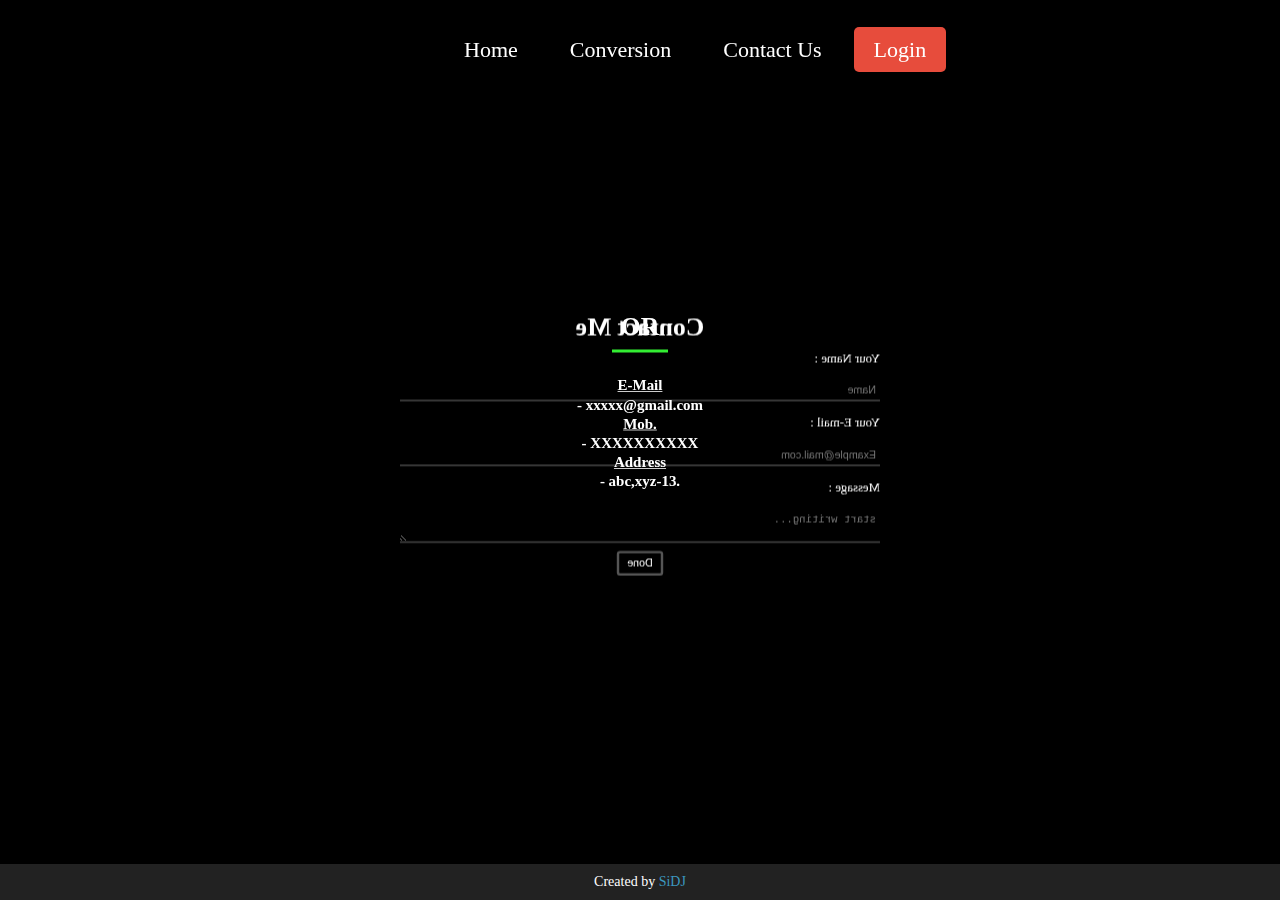
<file: contactus.html>
<html>

<head>

</head>

<body>
	<header>
		<nav id="navbar">
			<div class="menu">
				<a href="index.html">Home</a>
				<a href="conversion.html">Conversion</a>
				<a href="contactus.html">Contact Us</a>
				<a href="login.html">Login</a>
			</div>
		</nav>
		<div class="container">
			<div class="front side">
				<div class="content">
					<h1>OR</h1>
					<p>
					<h3> <b><u>E-Mail</b></u>
						<h3> - xxxxx@gmail.com<br>
							<h3> <b><u>Mob.</u></b>
								<h3> - XXXXXXXXXX<br>
									<h3><b><u>Address</u></b>
										<h3> - abc,xyz-13.
											</p>
				</div>
			</div>
			<div class="back side">
				<div class="content">
					<h1>Contact Me</h1>
					<form>
						<label>Your Name :</label>
						<input type="text" placeholder="Name">
						<label>Your E-mail :</label>
						<input type="text" placeholder="Example@mail.com">
						<label>Message :</label>
						<textarea placeholder="start writing..."></textarea>
						<input type="submit" value="Done">
					</form>
				</div>
			</div>

		</div>
	</header>
	<footer>
		<p>
		  Created by
		  <a href="#">SiDJ</a>
		  
		  </p>
	  </footer>
</body>
<style>
	* {
		margin: 0;
		padding: 0;
		box-sizing: border-box;
	}

	body {
		height: 100vh;
		display: -webkit-box;
		display: -ms-flexbox;
		display: flex;
		-webkit-box-pack: center;
		-ms-flex-pack: center;
		justify-content: center;
		-webkit-box-align: center;
		-ms-flex-align: center;
		align-items: center;
		-webkit-perspective: 1000px;
		perspective: 1000px;
		-webkit-transform-style: preserve-3d;
		transform-style: preserve-3d;
		position: relative;
		background-color: #000000;
		font-family: "Montserrat";
		overflow-x: hidden;
	}

	nav {
		width: 100%;
		height: 100px;
		display: flex;
		justify-content: space-between;
		align-items: center;
		padding: 0px 150px;
		position: absolute;
		top: 0px;
	}

	.menu a {
		text-decoration: none;
		color: white;
		font-size: 22px;
		padding: 10px 20px;
		margin: 0px 4px;
	}

	.menu a:last-child {
		background: #e74c3c;
		border-radius: 5px;
	}

	.menu a:hover {
		background: #008000;
		border-radius: 5px;
		transition: 0s linear;
	}

	.container {
		min-width: 700px;
		min-height: 350px;
		border-radius: 20px;
		position: relative;
		-webkit-transition: 1.5s ease-in-out;
		transition: 1.5s ease-in-out;
		transform-style: preserve-3d;
	}

	.side {
		position: absolute;
		text-align: center;
		width: 100%;
		height: 100%;
		padding: 20px 50px;
		color: #fff;
		transform-style: preserve-3d;
		backface-visibility: hidden;
		border-radius: 20px;
	}

	.content {
		transform: translatez(70px) scale(0.8);
		line-height: 1.5em;
	}

	.content h1 {
		position: relative;
	}

	.content p {
		margin-top: 50px;
		line-height: 2em;
	}

	.content h1:before {
		content: "";
		position: absolute;
		bottom: -20px;
		height: 3px;
		background-color: #3e3;
		width: 70px;
		left: 50%;
		transform: translateX(-50%);
	}

	.front {
		z-index: 2;
		background-size: 100vh;
		background-size: cover;
		background-image: url(https://livewallpaperhd.com/wp-content/uploads/2017/07/Dark-Elegant-Wallpaper.jpg);
	}

	.back {
		background-color: #333;
		transform: rotateY(180deg);
		z-index: 0;
		padding-top: 10px;
		background-image: url(https://userscontent2.emaze.com/images/f9538183-0ff9-478f-b964-c8ab90421e3b/3d28e192fda5c17250f96a2779c84475.jpg);
	}

	.container:hover {
		-webkit-transform: rotateY(180deg);
		transform: rotateY(180deg);
	}

	form {
		text-align: left;
	}

	.back h1 {
		margin: 0;
	}

	form label,
	form input {
		display: block;
	}

	form input,
	form textarea {
		background: transparent;
		border: 0;
		border-bottom: 2px solid #444;
		padding: 5px;
		width: 100%;
		color: #fff;
	}

	form label {
		margin: 15px 0;
	}

	form input[type="submit"] {
		display: block;
		width: auto;
		margin: 10px auto;
		padding: 5px 10px;
		border: 3px solid #555;
		border-radius: 4px;
		color: #fff;
		cursor: pointer;
	}

	/* my button style  */
	.white-mode {
		text-decoration: none;
		padding: 7px 10px;
		background-color: #122;
		border-radius: 3px;
		color: #fff;
		transition: 0.35s ease-in-out;
		position: fixed;
		left: 15px;
		bottom: 15px;
		font-family: "Montserrat";
	}

	.white-mode:hover {
		background-color: #fff;
		color: #122;
	}
	footer {
			background-color: #222;
			color: #fff;
			font-size: 14px;
			bottom: 0;
			position: fixed;
			left: 0;
			right: 0;
			text-align: center;
			z-index: 999;
		}

		footer p {
			margin: 10px 0;
		}

		footer i {
			color: red;
		}

		footer a {
			color: #3c97bf;
			text-decoration: none;
		}
</style>

</html>
</file>
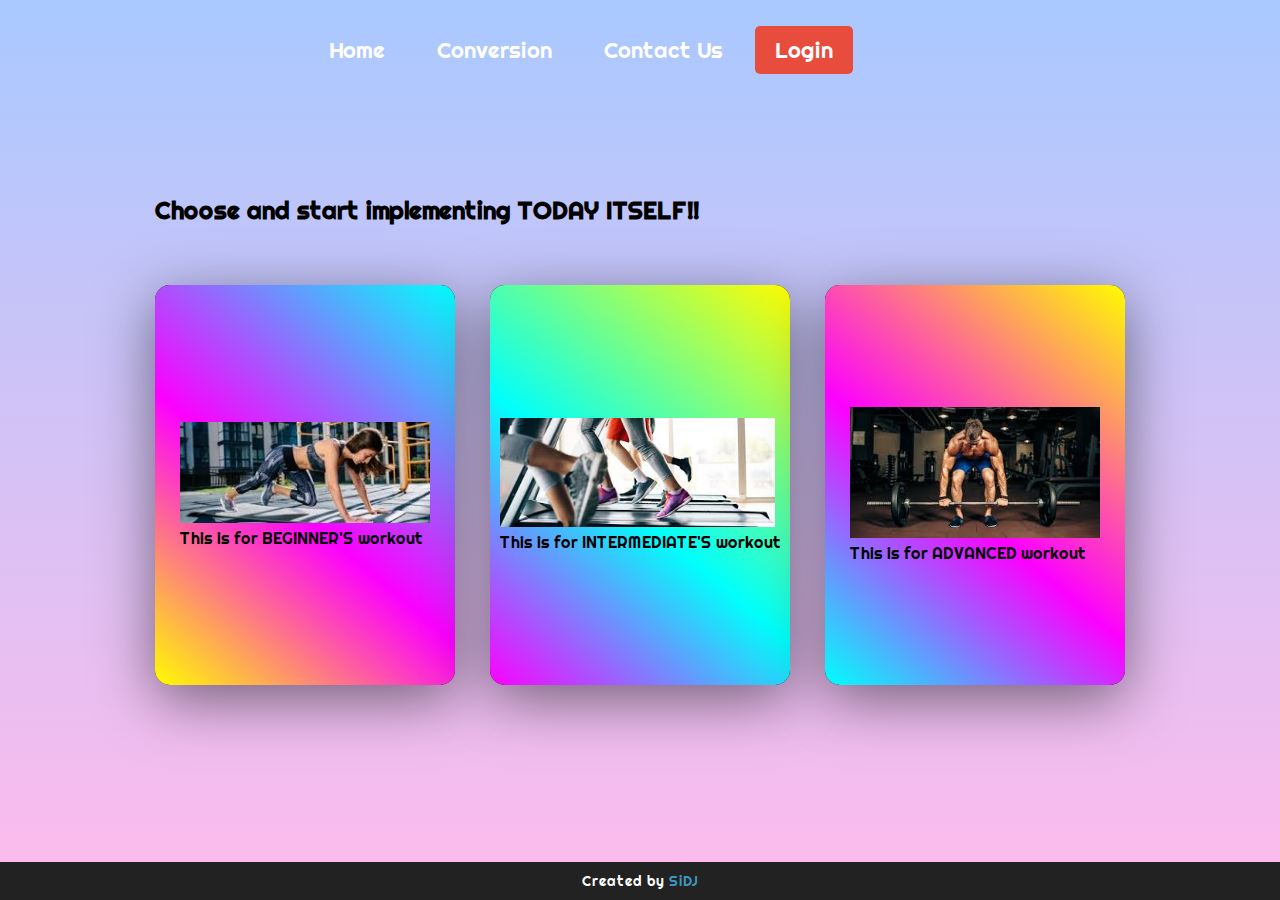
<file: conversion.html>
<!doctype html>

<head>
  <title>Body Types</title>
</head>

<body>
  <header>
    <nav id="navbar">
      <div class="menu">
        <a href="index.html">Home</a>
        <a href="conversion.html">Conversion</a>
        <a href="contactus.html">Contact Us</a>
        <a href="login.html">Login</a>
      </div>
    </nav>
    <h2>Choose and start implementing TODAY ITSELF!!</h2>
    <div class="container">

      <div class="card">
        <div class="face face1">
          <div class="content">
            <span class="stars"></span>
            <h2 class="java">PLAN</h2>
            <p class="java">CHEST DAY- WEIGHTS Flat Barbell Bench Press, 3 sets of 10.<br>
              BACK DAY- Seated Cable Row, 3 sets of 10.<br>
              SHOULDER DAY- Seated Dumbbell Military Press, 3 sets of 10.<br>
              LEG DAY- Leg Press Machine, 3 sets of 10.<br>
              ARMS DAY- Dumbbell Curls, 3 Sets of 10.</p>
          </div>
        </div>
        <div class="face face2">
          <p><img src="beginner.jpg" width="250"><br>This is for BEGINNER'S workout</p>
        </div>
      </div>

      <div class="card">
        <div class="face face1">
          <div class="content">
            <span class="stars"></span>
            <h2 class="python">PLAN</h2>
            <p class="python">Squats* 8-12.<br>
              Hack Squats. 8-12.<br>
              Sissy Squats. 10-12.<br>
              Leg Extensions. 10-12.<br>
              Lunges. 10 Each.<br>
              Stiff Legged Deadlifts. 8-12.<br>
              Leg Curls. 10-12.<br>
              Standing Calf Raises. 10-12.</p>
          </div>
        </div>
        <div class="face face2">
          <p><img src="inter.jpg" width="275"><br>This is for INTERMEDIATE'S workout</p>
        </div>
      </div>

      <div class="card">
        <div class="face face1">
          <div class="content">
            <span class="stars"></span>
            <h2 class="cSharp">PLAN</h2>
            <p class="cSharp">#1 – NEGATIVE REPETITIONS.<br>
              #2 – STAGGERED SETS.<br>
              #3 – PRE-EXHAUST TRAINING.<br>
              #4 – SUPERSETS.<br>
              #5 – HALF REPETITIONS.<br>
              #6 – 21'S.<br>
              #7 – 'CLEARING THE RACK'<br>
              #8 – VARIATION EXERCISE.</p>
          </div>
        </div>
        <div class="face face2">
          <p><img src="adv.jpg" width="250"><br>This is for ADVANCED workout </p>
        </div>
      </div>
    </div>
  </header>
  <footer>
    <p>
      Created by
      <a href="#">SiDJ</a>
      
      </p>
  </footer>
</body>
<style>
  @import url("https://fonts.googleapis.com/css2?family=Righteous&display=swap");

  body {
    margin: 0;
    padding: 0;
    display: flex;
    justify-content: center;
    align-items: center;
    font-family: "Righteous", cursive;
    min-height: 100vh;
    background-color: #a9c9ff;
    background-image: linear-gradient(180deg, #a9c9ff 0%, #ffbbec 100%);
    overflow-x: hidden;
  }

  nav {
    width: 100%;
    height: 100px;
    display: flex;
    justify-content: space-between;
    align-items: center;
    padding: 0px 150px;
    position: absolute;
    top: 0px;
  }

  .menu a {
    text-decoration: none;
    color: white;
    font-size: 22px;
    padding: 10px 20px;
    margin: 0px 4px;
  }

  .menu a:last-child {
    background: #e74c3c;
    border-radius: 5px;
  }

  .menu a:hover {
    background: #008000;
    border-radius: 5px;
    transition: 0s linear;
  }

  body .container {
    max-width: 100vw;
    display: grid;
    grid-template-columns: repeat(auto-fit, minmax(300px, 1fr));
    grid-gap: 35px;
    margin: 0 auto;
    padding: 40px 0;
  }

  body .container .card {
    position: relative;
    width: 300px;
    height: 400px;
    margin: 0 auto;
    background: #000;
    border-radius: 15px;
    box-shadow: 0 15px 60px rgba(0, 0, 0, 0.5);
  }

  body .container .card .face {
    position: absolute;
    bottom: 0;
    left: 0;
    width: 100%;
    height: 100%;
    display: flex;
    justify-content: center;
    align-items: center;
  }

  body .container .card .face.face1 {
    box-sizing: border-box;
    padding: 20px;
  }

  body .container .card .face.face1 h2 {
    margin: 0;
    padding: 0;
  }

  body .container .card .face.face1 .java {
    background-color: #fffc00;
    -webkit-background-clip: text;
    -webkit-text-fill-color: transparent;
  }

  body .container .card .face.face1 .python {
    background-color: #00fffc;
    -webkit-background-clip: text;
    -webkit-text-fill-color: transparent;
  }

  body .container .card .face.face1 .cSharp {
    background-color: #fc00ff;
    -webkit-background-clip: text;
    -webkit-text-fill-color: transparent;
  }

  body .container .card .face.face2 {
    transition: 0.5s;
  }

  body .container .card .face.face2 h2 {
    margin: 0;
    padding: 0;
    font-size: 10em;
    color: #fff;
    transition: 0.5s;
    text-shadow: 0 2px 5px rgba(0, 0, 0, 0.2);
    z-index: 10;
  }

  body .container .card:hover .face.face2 {
    height: 60px;
  }

  body .container .card:hover .face.face2 h2 {
    font-size: 2em;
  }

  body .container .card:nth-child(1) .face.face2 {
    background-image: linear-gradient(40deg, #fffc00 0%, #fc00ff 45%, #00fffc 100%);
    border-radius: 15px;
  }

  body .container .card:nth-child(2) .face.face2 {
    background-image: linear-gradient(40deg, #fc00ff 0%, #00fffc 45%, #fffc00 100%);
    border-radius: 15px;
  }

  body .container .card:nth-child(3) .face.face2 {
    background-image: linear-gradient(40deg, #00fffc 0%, #fc00ff 45%, #fffc00 100%);
    border-radius: 15px;
  }
  footer {
			background-color: #222;
			color: #fff;
			font-size: 14px;
			bottom: 0;
			position: fixed;
			left: 0;
			right: 0;
			text-align: center;
			z-index: 999;
		}

		footer p {
			margin: 10px 0;
		}

		footer i {
			color: red;
		}

		footer a {
			color: #3c97bf;
			text-decoration: none;
		}
</style>

</html>
</file>
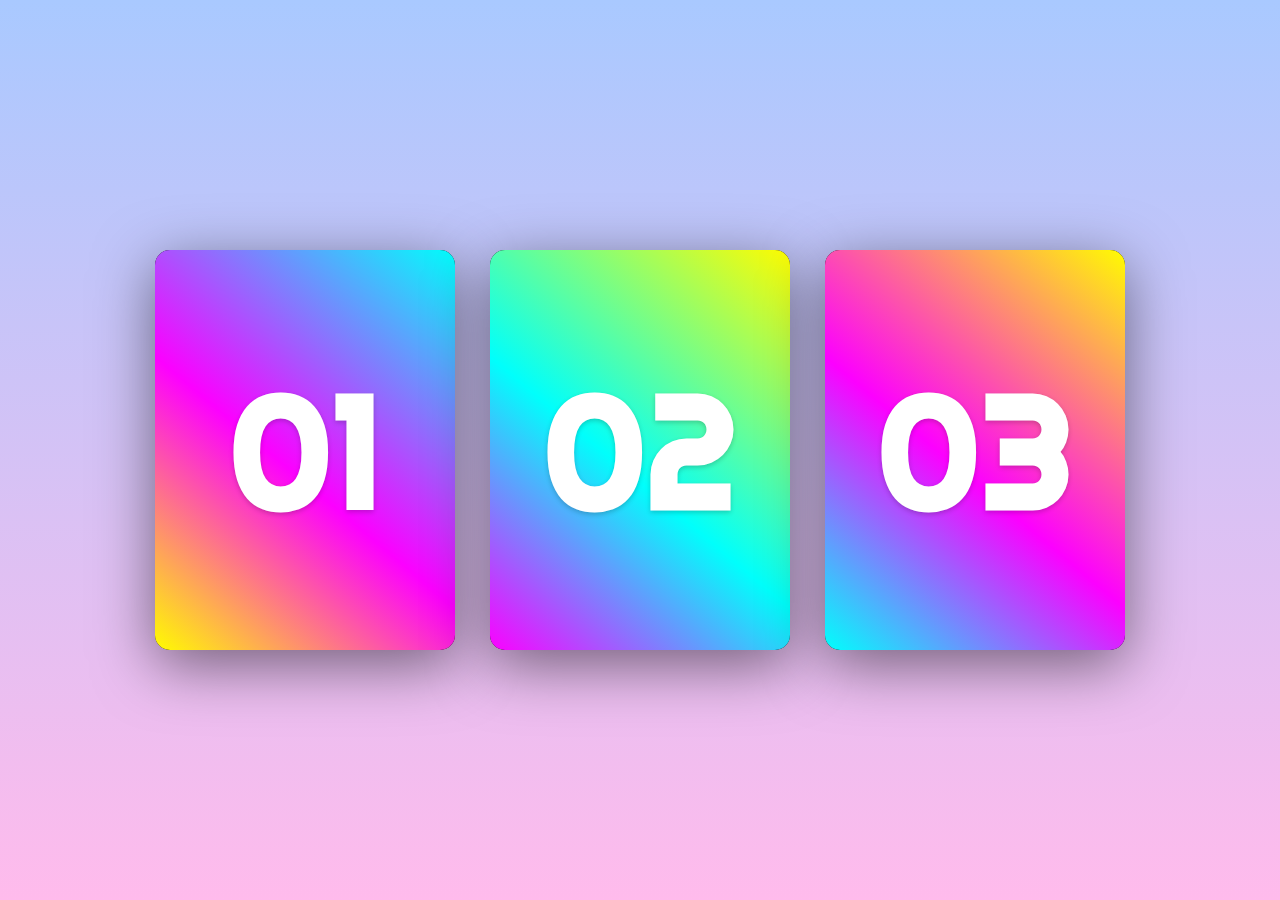
<file: index1.html>
<!doctype html>
     <head>       
          <title>Website</title>   
          </head>    
            <body>
				<div class="container">

					<div class="card">
					  <div class="face face1">
						<div class="content">
						  <span class="stars"></span>
						  <h2 class="java">Java</h2>
						  <p class="java">Java is a class-based, object-oriented programming language that is designed to have as few implementation dependencies as possible.</p>
						</div>
					  </div>
					  <div class="face face2">
						<h2>01</h2>
					  </div>
					</div>
				  
					<div class="card">
					  <div class="face face1">
						<div class="content">
						  <span class="stars"></span>
						  <h2 class="python">Python</h2>
						  <p class="python">Python is an interpreted, high-level and general-purpose programming language.</p>
						</div>
					  </div>
					  <div class="face face2">
						<h2>02</h2>
					  </div>
					</div>
				  
					<div class="card">
					  <div class="face face1">
						<div class="content">
						  <span class="stars"></span>
						  <h2 class="cSharp">C#</h2>
						  <p class="cSharp">C# is a general-purpose, multi-paradigm programming language encompassing static typing, strong typing, lexically scoped and component-oriented programming disciplines.</p>
						</div>
					  </div>
					  <div class="face face2">
						<h2>03</h2>
					  </div>
					</div>
				  </div>
</body>
<style>
	@import url("https://fonts.googleapis.com/css2?family=Righteous&display=swap");
body {
  margin: 0;
  padding: 0;
  display: flex;
  justify-content: center;
  align-items: center;
  font-family: "Righteous", cursive;
  min-height: 100vh;
  background-color: #a9c9ff;
  background-image: linear-gradient(180deg, #a9c9ff 0%, #ffbbec 100%);
}
body .container {
  max-width: 100vw;
  display: grid;
  grid-template-columns: repeat(auto-fit, minmax(300px, 1fr));
  grid-gap: 35px;
  margin: 0 auto;
  padding: 40px 0;
}
body .container .card {
  position: relative;
  width: 300px;
  height: 400px;
  margin: 0 auto;
  background: #000;
  border-radius: 15px;
  box-shadow: 0 15px 60px rgba(0, 0, 0, 0.5);
}
body .container .card .face {
  position: absolute;
  bottom: 0;
  left: 0;
  width: 100%;
  height: 100%;
  display: flex;
  justify-content: center;
  align-items: center;
}
body .container .card .face.face1 {
  box-sizing: border-box;
  padding: 20px;
}
body .container .card .face.face1 h2 {
  margin: 0;
  padding: 0;
}
body .container .card .face.face1 .java {
  background-color: #fffc00;
  -webkit-background-clip: text;
  -webkit-text-fill-color: transparent;
}
body .container .card .face.face1 .python {
  background-color: #00fffc;
  -webkit-background-clip: text;
  -webkit-text-fill-color: transparent;
}
body .container .card .face.face1 .cSharp {
  background-color: #fc00ff;
  -webkit-background-clip: text;
  -webkit-text-fill-color: transparent;
}
body .container .card .face.face2 {
  transition: 0.5s;
}
body .container .card .face.face2 h2 {
  margin: 0;
  padding: 0;
  font-size: 10em;
  color: #fff;
  transition: 0.5s;
  text-shadow: 0 2px 5px rgba(0, 0, 0, 0.2);
  z-index: 10;
}
body .container .card:hover .face.face2 {
  height: 60px;
}
body .container .card:hover .face.face2 h2 {
  font-size: 2em;
}
body .container .card:nth-child(1) .face.face2 {
  background-image: linear-gradient(40deg, #fffc00 0%, #fc00ff 45%, #00fffc 100%);
  border-radius: 15px;
}
body .container .card:nth-child(2) .face.face2 {
  background-image: linear-gradient(40deg, #fc00ff 0%, #00fffc 45%, #fffc00 100%);
  border-radius: 15px;
}
body .container .card:nth-child(3) .face.face2 {
  background-image: linear-gradient(40deg, #00fffc 0%, #fc00ff 45%, #fffc00 100%);
  border-radius: 15px;
}
</style>
  </html>
</file>
